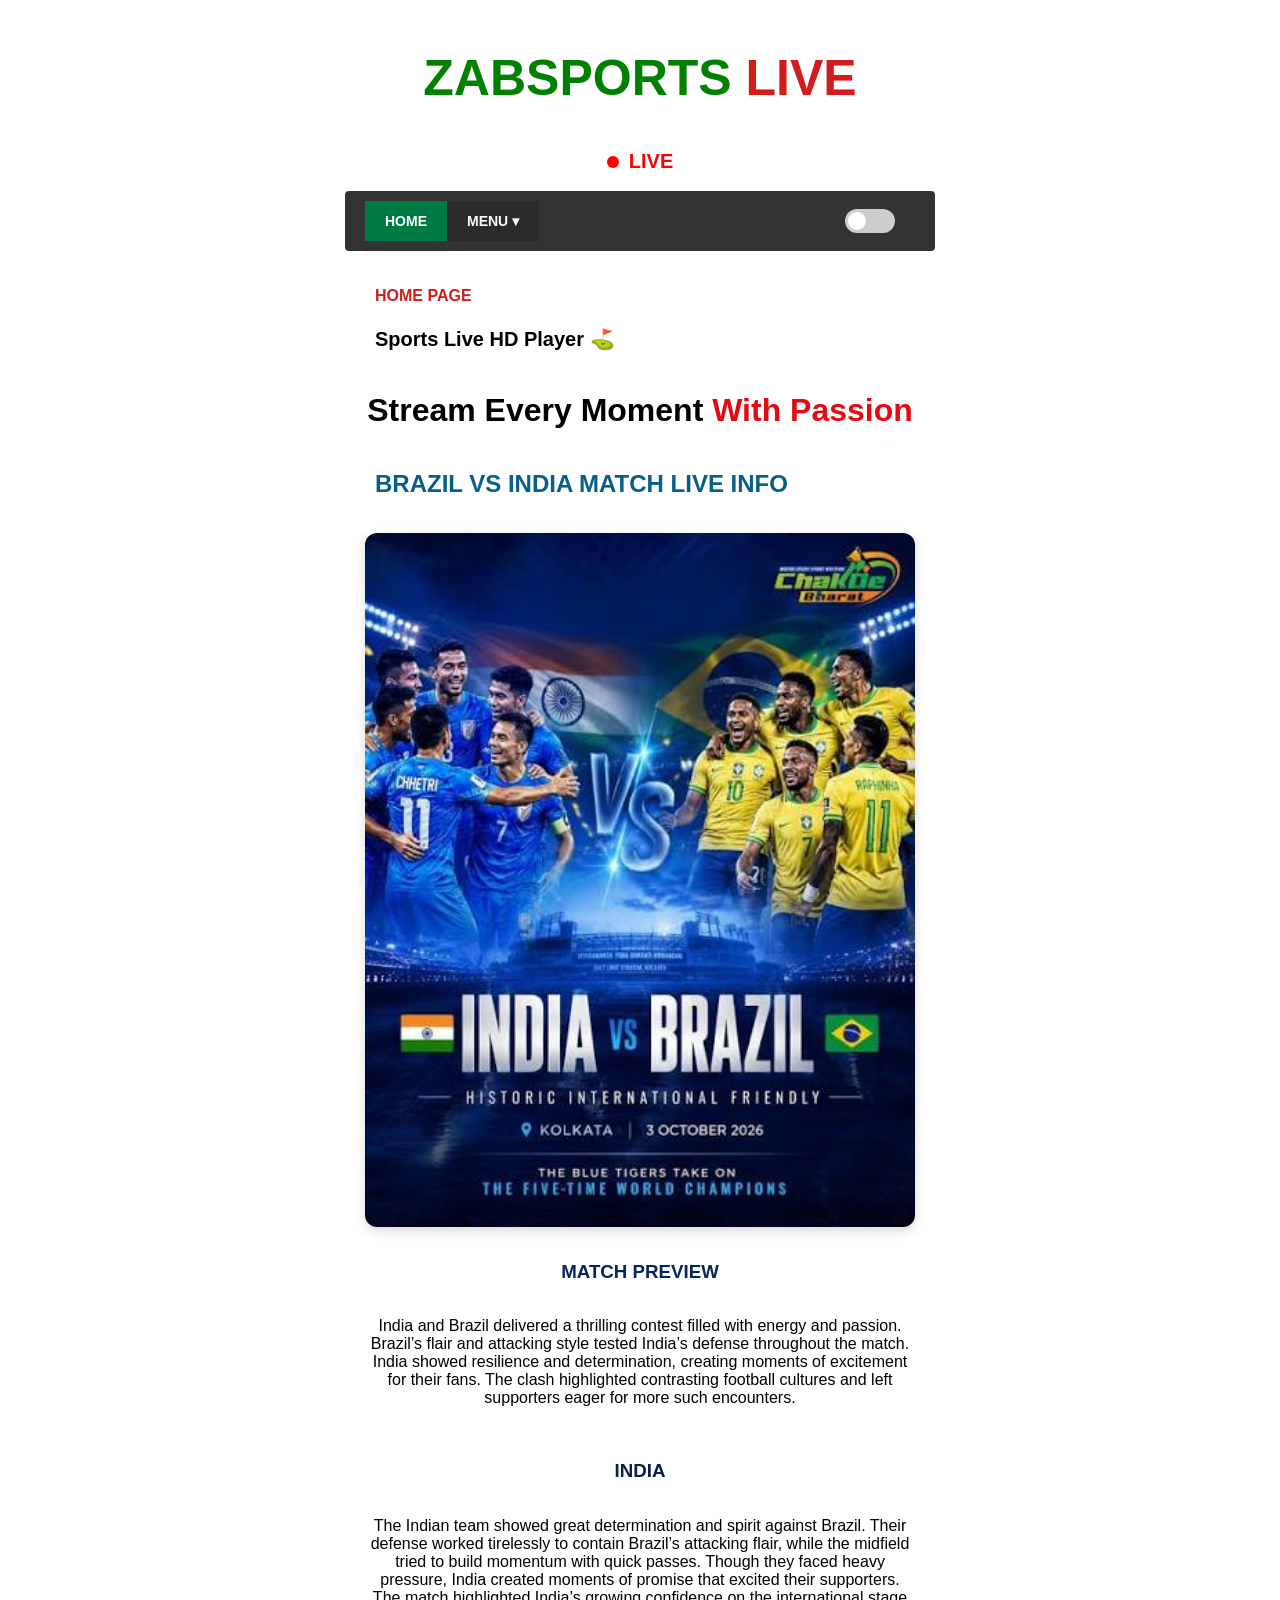
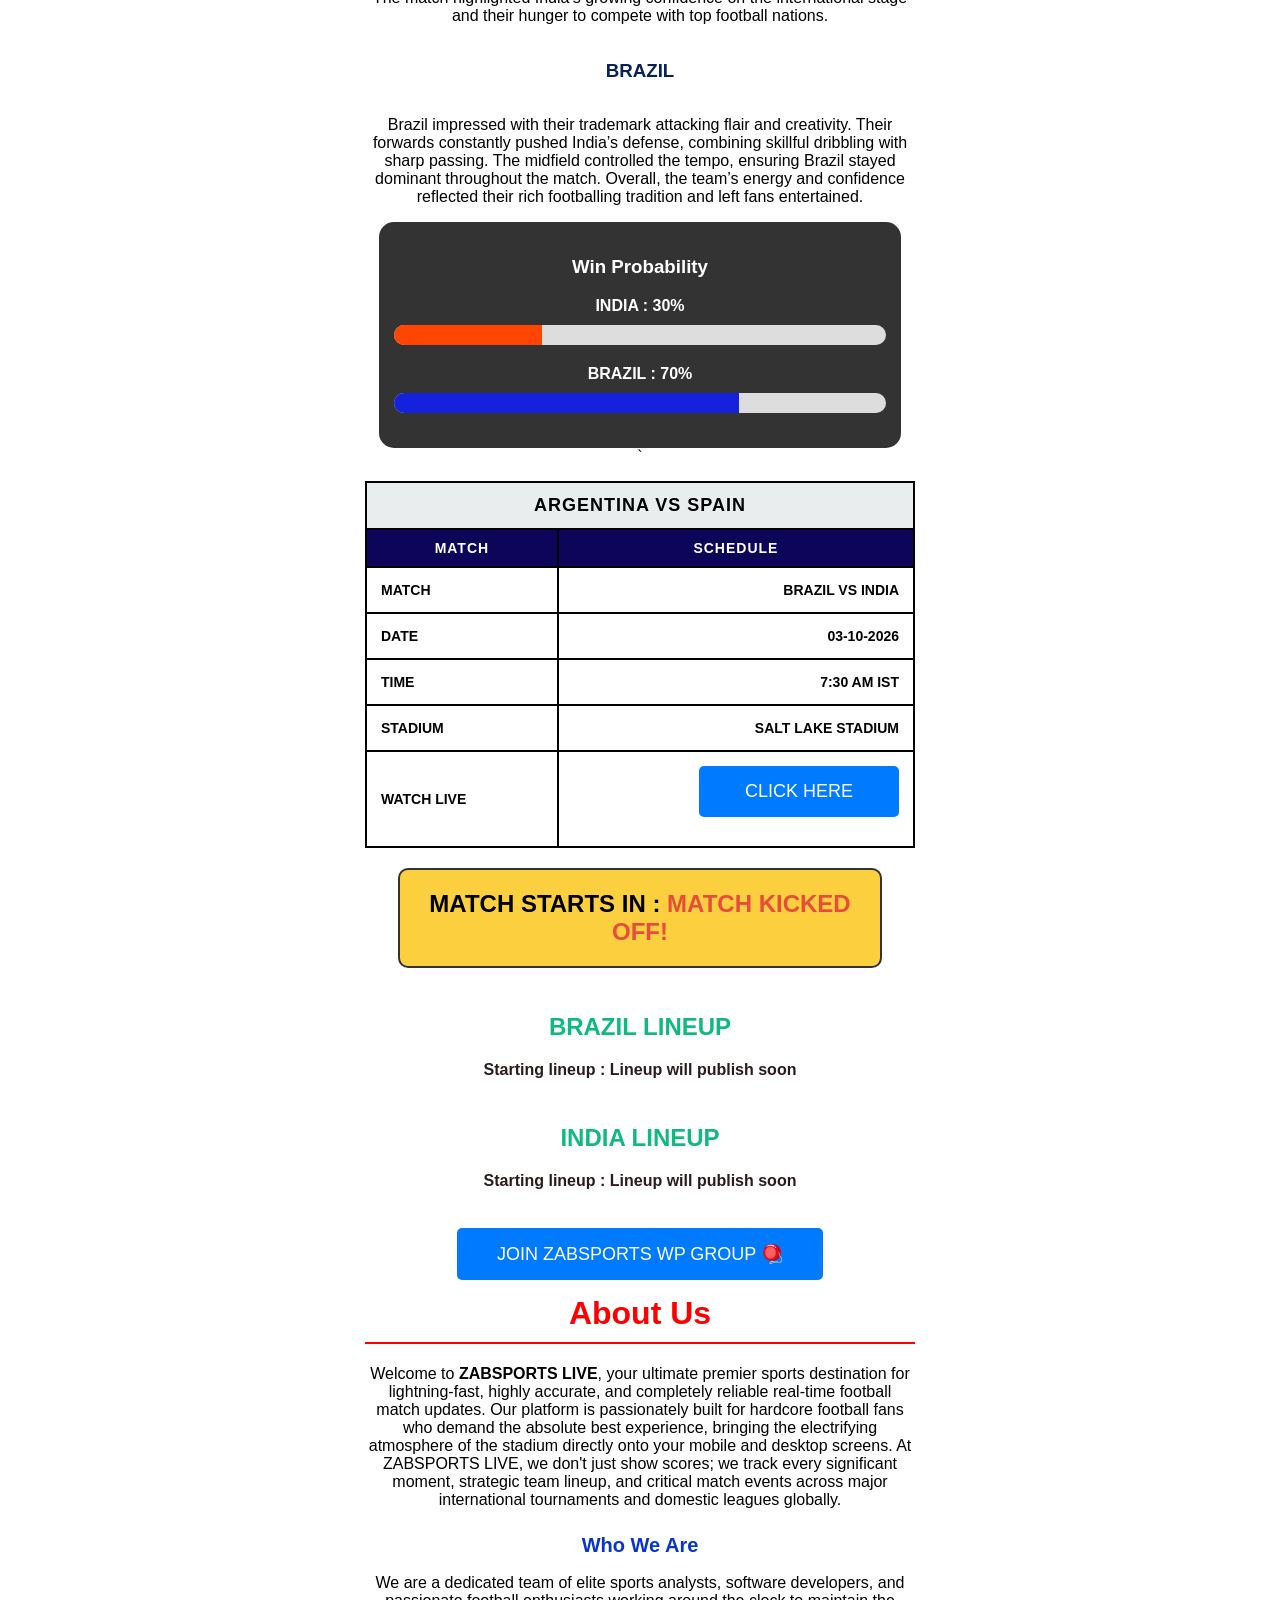
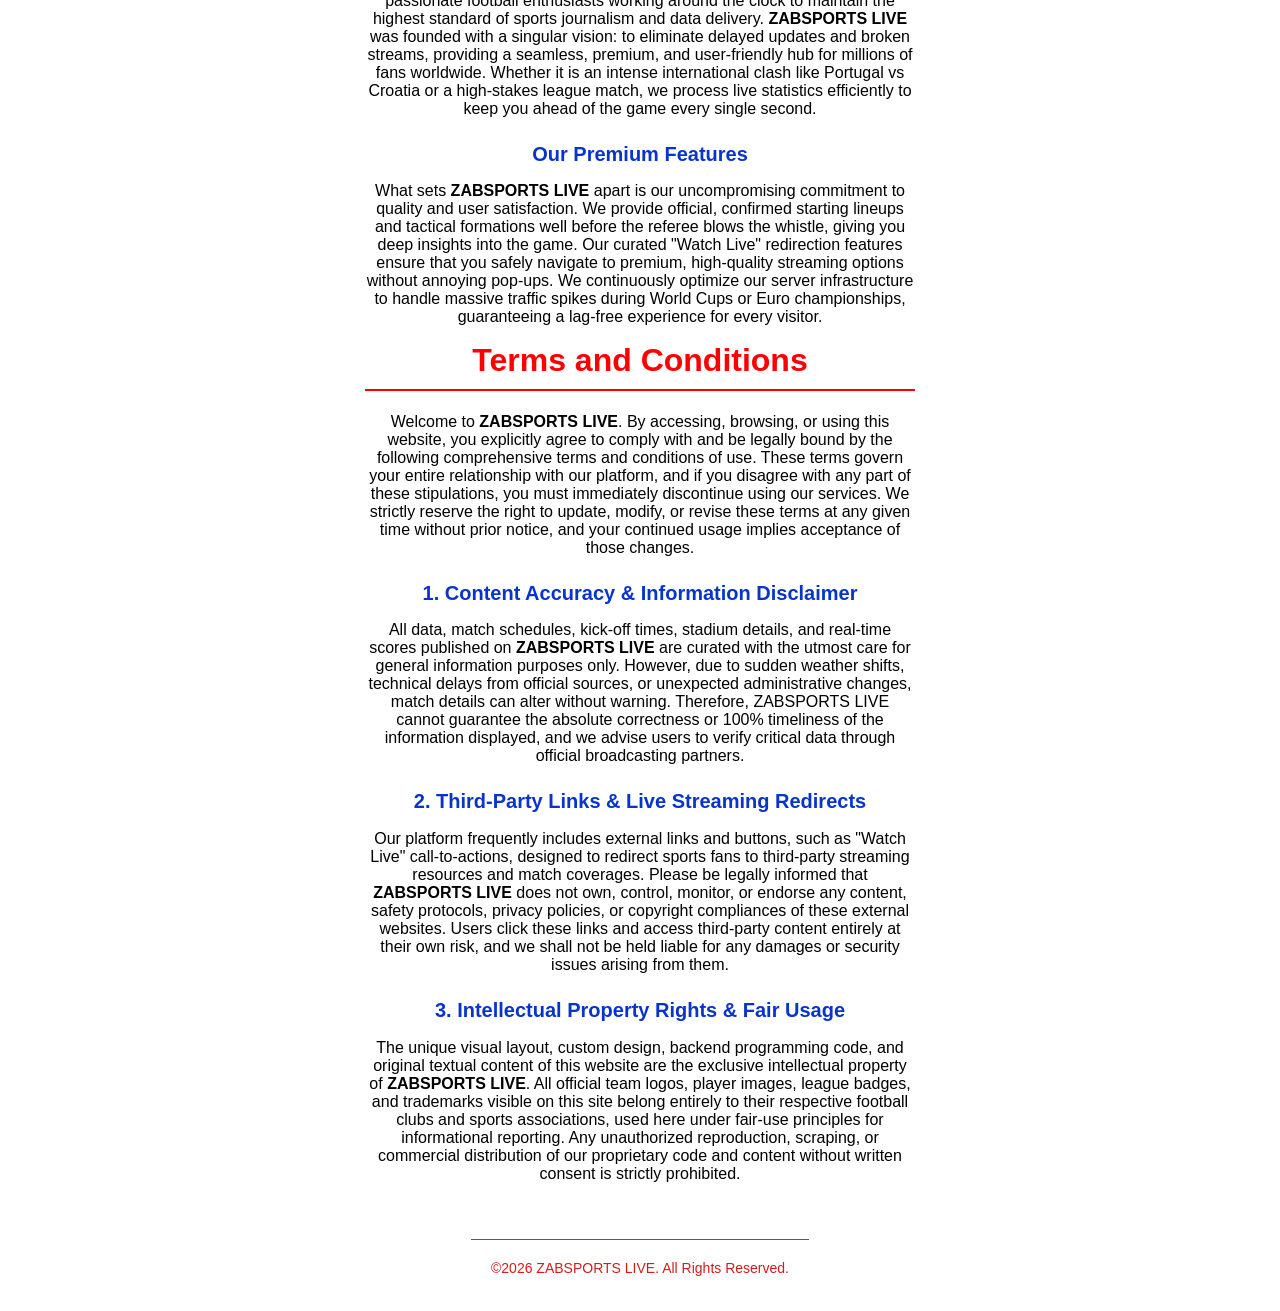
<file: index.html>
<!DOCTYPE HTML>
    <html lang="en">
    <head>
        <!-- Google tag (gtag.js) -->
<script async src="https://www.googletagmanager.com/gtag/js?id=G-4BT2W1N46F"></script>
<script>
  window.dataLayer = window.dataLayer || [];
  function gtag(){dataLayer.push(arguments);}
  gtag('js', new Date());

  gtag('config', 'G-4BT2W1N46F');
</script>
        <meta charset="UTF-8">
        <meta name="viewport" content="width=device=width,initial-scale=1.0">
        <meta name="author" content=" SABEEL ">
        <meta name="description" content="for watching live football matches with hd quality with all commentary using android/ios/pc">
        <title> ZABSPORTS LIVE</title>
        <link rel="stylesheet" href="style.css">

        <link rel="preconnect" href="https://fonts.googleapis.com">
<link rel="preconnect" href="https://fonts.gstatic.com" crossorigin>
<link href="https://fonts.googleapis.com/css2?family=Sora:wght@400;600;700;800&display=swap" rel="stylesheet">

    </head>
    <body>

         <div class="center-section">

            <h1 class="main-title">
                <span style="color: green;"> ZABSPORTS </span>
                <span style="color: #d31d1d;"> LIVE</span> 
            </h1>
        
            </div>
            <div class="live-status" style="text-align: center;margin-top: 10px;">
                <span class="live-indicator"></span> LIVE
            </div>
            <BR>

    <nav class="navbar">
        <a href="#" class="nav-home">HOME</a>
        <div class="dropdown">
            <button class="dropbtn">MENU ▾</button>
            <div class="dropdown-content">
                <a href="#about-section">ABOUT US</a>
                <a href="#terms-section">PRIVACY & TERMS</a>
            </div>
        </div>
       <label class="switch">
  <input type="checkbox" onclick="toggleTheme()">
  <span class="slider"></span>
</label>
    </nav>

        <div class="main-container">
           
            <div class="left-section">
            <h4 style="color: #d31d1d;" >HOME PAGE</h4>
            <h3 style="color: rgb(0, 0, 0); font-size: 20px;"><b>Sports Live HD Player ⛳</h3></b>
            </div>
            <div class="center-section">
            <h1 class="sub-title">
                <span style="color: #11111;" >Stream Every Moment </span>
              <span style="color: #e50914;"> With Passion</span>
            </h1>
            </div>
            <div class="left-section">
            <h2 class="team-match" > BRAZIL VS INDIA  MATCH LIVE INFO </h2>
            </div>
            <img src="matchday-1.jpeg" alt="Match Banner" style="width: 600px; height: 250px; object-fit: cover;">
<h3 style="color: rgb(7, 36, 91);"> MATCH PREVIEW</h3>
            <p>India and Brazil delivered a thrilling contest filled with energy and passion. Brazil’s flair and attacking style tested India’s defense throughout the match. India showed resilience and determination, creating moments of excitement for their fans. The clash highlighted contrasting football cultures and left supporters eager for more such encounters.</p>
<BR>
    <H3 style="color: rgb(7, 32, 80);">INDIA</H3>
    <P>The Indian team showed great determination and spirit against Brazil. Their defense worked tirelessly to contain Brazil’s attacking flair, while the midfield tried to build momentum with quick passes. Though they faced heavy pressure, India created moments of promise that excited their supporters. The match highlighted India’s growing confidence on the international stage and their hunger to compete with top football nations.</P>
    <H3 style="color: rgb(7, 34, 86);">BRAZIL</H3>
    <P> Brazil impressed with their trademark attacking flair and creativity. Their forwards constantly pushed India’s defense, combining skillful dribbling with sharp passing. The midfield controlled the tempo, ensuring Brazil stayed dominant throughout the match. Overall, the team’s energy and confidence reflected their rich footballing tradition and left fans entertained.</P>
        <div class="prediction-container">
    <h3>Win Probability</h3>
    
    <div class="team-label">INDIA : 30%</div>
    <div class="progress-bar-bg">
        <div class="progress-bar-fill" style="width: 30%; background-color: #ff4500;"></div>
    </div>
    
    <div class="team-label">BRAZIL : 70%</div>
    <div class="progress-bar-bg">
        <div class="progress-bar-fill" style="width: 70%; background-color: #1422dd;"></div>
    </div>
</div>
          <div class="teamname-box">
            </div>
            <table class="info-table">
            <thead>
        <tr>
        <th colspan="2" class="table-match-title">ARGENTINA VS SPAIN </th>
        </tr>
                <tr>
                <th>MATCH</th>
                <th>SCHEDULE</th> 
                </tr>
                </thead>`
                <tbody>
                <tr>
                    <td> MATCH</td>
                    <td>BRAZIL VS INDIA </td>
                </tr>
                <tr>
                    <td>DATE</td>
                    <td>03-10-2026</td>
                </tr>
                <tr>
                    <td>TIME</td>
                    <td>7:30 AM IST</td>
                </tr>
                <tr>
                    <td>STADIUM</td>
                    <td>SALT LAKE STADIUM</td>
                </tr>
                <tr>
                    <td>WATCH LIVE</td>
                    <td>
                        <a href="commentary.html">
                            <button class="live-button">CLICK HERE</button>
                        </a>
                    </td>
                </tr>
                </tbody>
            </table>
            <div id="countdown">MATCH STARTS IN : <span id="timer"> loading</span></div>
            <div class="lineup"><h1>BRAZIL LINEUP</h1>
            </div>
            <h2 class="lineup-sub"> Starting lineup : Lineup will publish soon</h2>

            <div class="lineup"><h1>INDIA LINEUP</h1>
            </div>
            <h2 class="lineup-sub">Starting lineup : Lineup will publish soon</h2>
            <br>
        <a href="https://chat.whatsapp.com/L8hrqlyLkOZ41rkpjxUOut" target="_blank">
        <button class="live-button">JOIN ZABSPORTS WP GROUP 🪀</button></a> 
  <div id="about-section" class="footer-info-box">
    <h1>About Us</h1>
    <p>Welcome to <strong>ZABSPORTS LIVE</strong>, your ultimate premier sports destination for lightning-fast, highly accurate, and completely reliable real-time football match updates. Our platform is passionately built for hardcore football fans who demand the absolute best experience, bringing the electrifying atmosphere of the stadium directly onto your mobile and desktop screens. At ZABSPORTS LIVE, we don't just show scores; we track every significant moment, strategic team lineup, and critical match events across major international tournaments and domestic leagues globally.</p>
    
    <h2>Who We Are</h2>
    <p>We are a dedicated team of elite sports analysts, software developers, and passionate football enthusiasts working around the clock to maintain the highest standard of sports journalism and data delivery. <strong>ZABSPORTS LIVE</strong> was founded with a singular vision: to eliminate delayed updates and broken streams, providing a seamless, premium, and user-friendly hub for millions of fans worldwide. Whether it is an intense international clash like Portugal vs Croatia or a high-stakes league match, we process live statistics efficiently to keep you ahead of the game every single second.</p>

    <h2>Our Premium Features</h2>
    <p>What sets <strong>ZABSPORTS LIVE</strong> apart is our uncompromising commitment to quality and user satisfaction. We provide official, confirmed starting lineups and tactical formations well before the referee blows the whistle, giving you deep insights into the game. Our curated "Watch Live" redirection features ensure that you safely navigate to premium, high-quality streaming options without annoying pop-ups. We continuously optimize our server infrastructure to handle massive traffic spikes during World Cups or Euro championships, guaranteeing a lag-free experience for every visitor.</p>
</div>

<div id="terms-section" class="footer-info-box terms-box">
    <h1>Terms and Conditions</h1>
    <p>Welcome to <strong>ZABSPORTS LIVE</strong>. By accessing, browsing, or using this website, you explicitly agree to comply with and be legally bound by the following comprehensive terms and conditions of use. These terms govern your entire relationship with our platform, and if you disagree with any part of these stipulations, you must immediately discontinue using our services. We strictly reserve the right to update, modify, or revise these terms at any given time without prior notice, and your continued usage implies acceptance of those changes.</p>

    <h2>1. Content Accuracy & Information Disclaimer</h2>
    <p>All data, match schedules, kick-off times, stadium details, and real-time scores published on <strong>ZABSPORTS LIVE</strong> are curated with the utmost care for general information purposes only. However, due to sudden weather shifts, technical delays from official sources, or unexpected administrative changes, match details can alter without warning. Therefore, ZABSPORTS LIVE cannot guarantee the absolute correctness or 100% timeliness of the information displayed, and we advise users to verify critical data through official broadcasting partners.</p>

    <h2>2. Third-Party Links & Live Streaming Redirects</h2>
    <p>Our platform frequently includes external links and buttons, such as "Watch Live" call-to-actions, designed to redirect sports fans to third-party streaming resources and match coverages. Please be legally informed that <strong>ZABSPORTS LIVE</strong> does not own, control, monitor, or endorse any content, safety protocols, privacy policies, or copyright compliances of these external websites. Users click these links and access third-party content entirely at their own risk, and we shall not be held liable for any damages or security issues arising from them.</p>

    <h2>3. Intellectual Property Rights & Fair Usage</h2>
    <p>The unique visual layout, custom design, backend programming code, and original textual content of this website are the exclusive intellectual property of <strong>ZABSPORTS LIVE</strong>. All official team logos, player images, league badges, and trademarks visible on this site belong entirely to their respective football clubs and sports associations, used here under fair-use principles for informational reporting. Any unauthorized reproduction, scraping, or commercial distribution of our proprietary code and content without written consent is strictly prohibited.</p>
</div>       
</div>

<footer style="text-align: center;padding: 20px; font-family: Arial, Helvetica, sans-serif;font-size: 14px;color: #d31d1d;margin-top: 40px; border-top: 1px solid#655656;">
    &copy;2026 ZABSPORTS LIVE. All Rights Reserved.
</footer>
<script src="script.js"></script>       

<script src="https://pl30435044.effectivecpmnetwork.com/7b/04/98/7b0498abba1cc29bacfe70d563ddbc82.js"></script>


</body>
       
        </html>
</file>
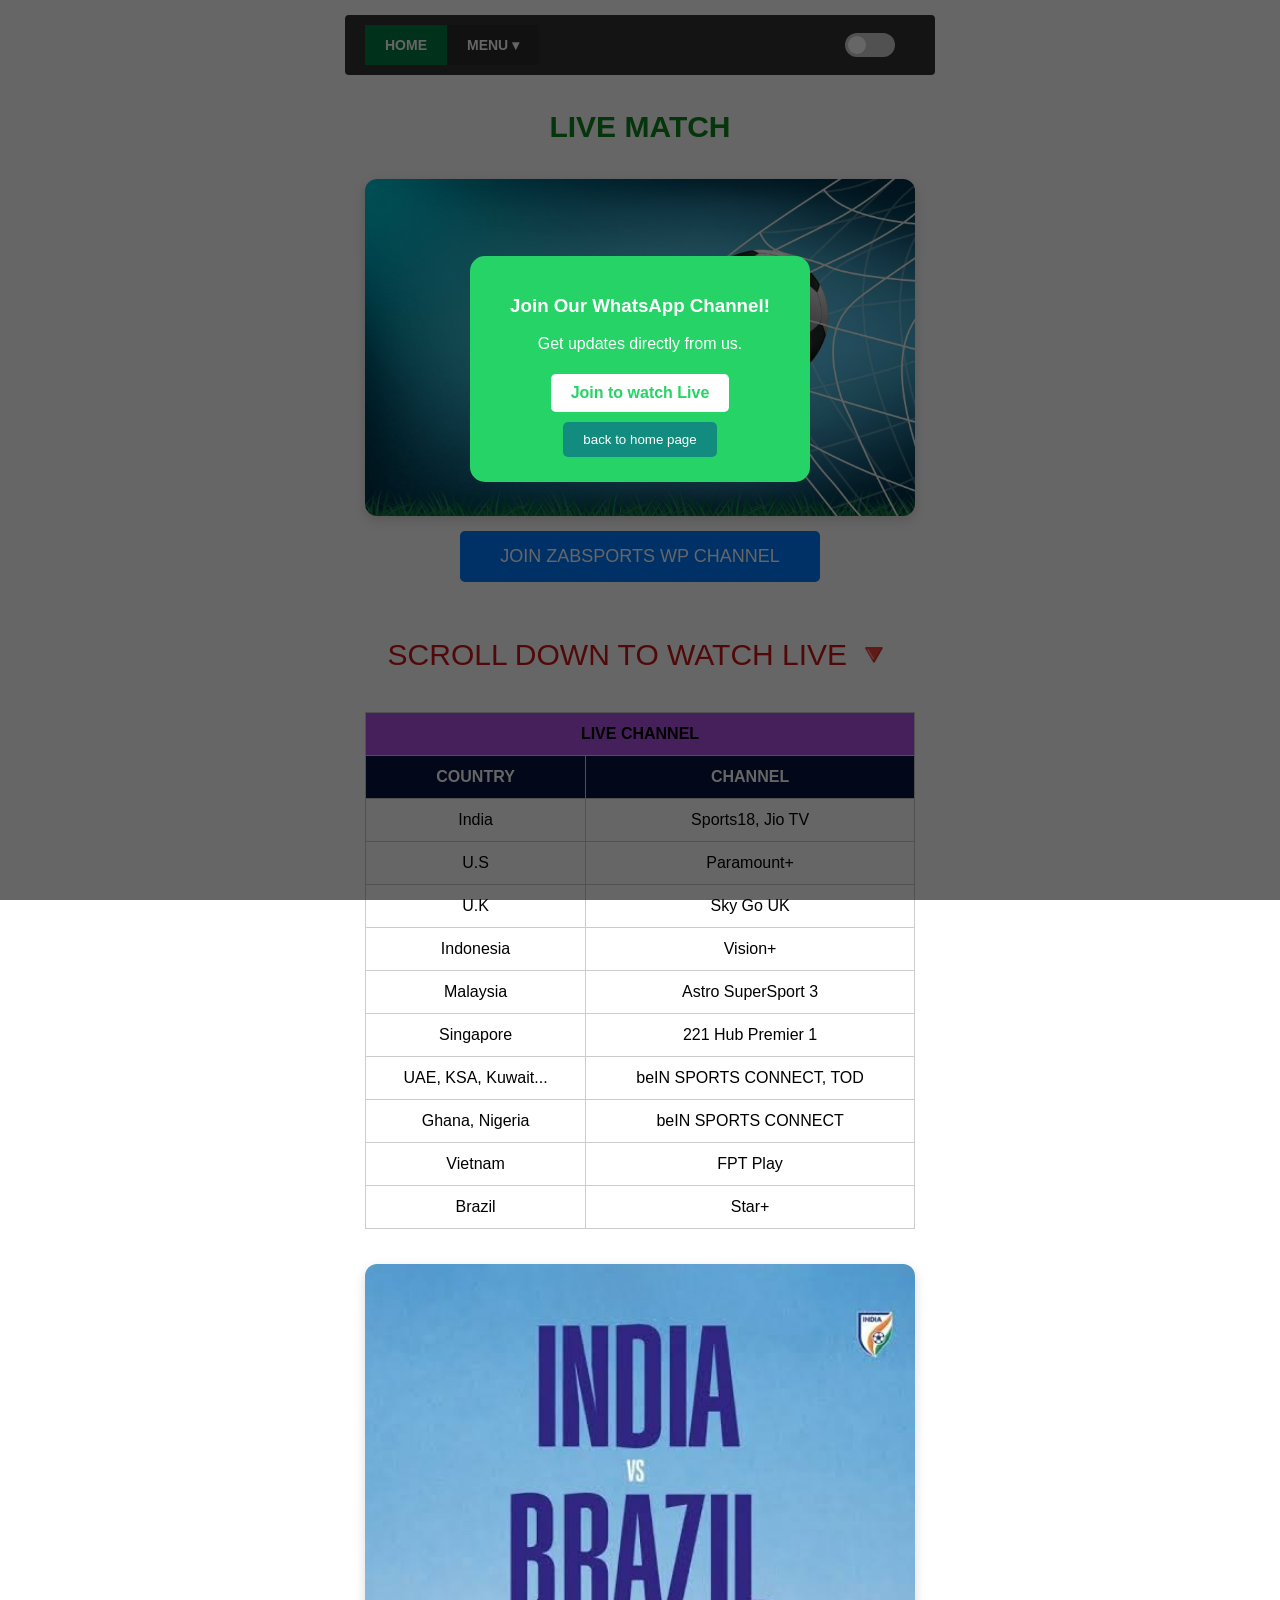
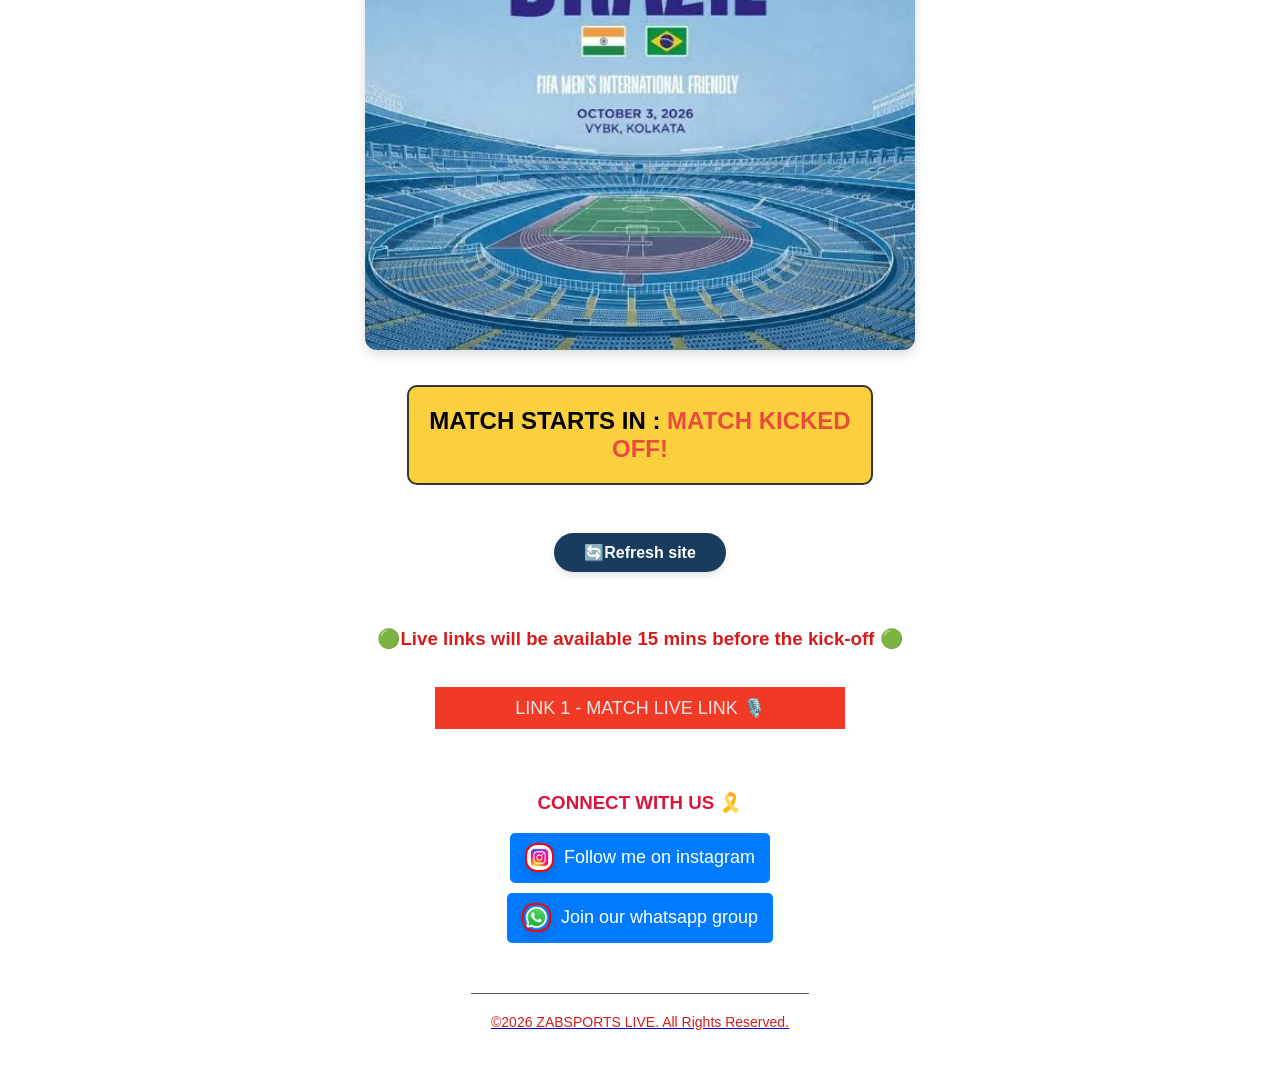
<file: commentary.html>
<!DOCTYPE html>
<html lang="en">
    <head>
        <!-- Google tag (gtag.js) -->
<script async src="https://www.googletagmanager.com/gtag/js?id=G-4BT2W1N46F"></script>
<script>
  window.dataLayer = window.dataLayer || [];
  function gtag(){dataLayer.push(arguments);}
  gtag('js', new Date());

  gtag('config', 'G-4BT2W1N46F');
</script>
        <meta charset="UTF-8">
        <meta name="viewport" content="width=device-width,initial-scale=1.0">
        <title> ZABSPORTS LIVE</title>
        <link rel="stylesheet" href="style.css">    
    </head>
    <body>
        <nav class="navbar">
        <a href="index.html" class="nav-home">HOME</a>
        <div class="dropdown">
            <button class="dropbtn">MENU ▾</button>
            <div class="dropdown-content">
                <a href="index.html#about-section">ABOUT US</a>
                <a href="index.html#terms-section">PRIVACY & TERMS</a>
            </div>
        </div>
         <label class="switch">
  <input type="checkbox" onclick="toggleTheme()">
  <span class="slider"></span>
</label>
    </nav>
   
        <div class="main-container">
        <header>
            <h1 class="second-title">LIVE MATCH </h1>
        </header>
         <img src="fifa-poster.jpeg"alt="fifa-poster" style="width: 600px; height: 250px; object-fit: cover;">
        
      <a href="https://chat.whatsapp.com/L8hrqlyLkOZ41rkpjxUOut" target="_blank">
        <button class="live-button">JOIN ZABSPORTS WP CHANNEL</button></a> 
    
         <div class="scroll-arrow"> SCROLL DOWN TO WATCH LIVE 🔻 
         </div>
<table class="live-table">
    <thead>
        <tr class="header-row">
            <th colspan="2">LIVE CHANNEL</th>
        </tr>
        <tr class="header-row-title">
      <th> COUNTRY</th>
       <TH> CHANNEL</TH>
        </tr>
        
    </thead>
    <tbody>
        <tr>
            <td>India</td>
            <td>Sports18, Jio TV</td>
        </tr>
        <tr>
            <td>U.S</td>
            <td>Paramount+</td>
        </tr>
        <tr>
            <td>U.K</td>
            <td>Sky Go UK</td>
        </tr>
        <tr>
            <td>Indonesia</td>
            <td>Vision+</td>
        </tr>
        <tr>
            <td>Malaysia</td>
            <td>Astro SuperSport 3</td>
        </tr>
        <tr>
            <td>Singapore</td>
            <td>221 Hub Premier 1</td>
        </tr>
        <tr>
            <td>UAE, KSA, Kuwait...</td>
            <td>beIN SPORTS CONNECT, TOD</td>
        </tr>
        <tr>
            <td>Ghana, Nigeria</td>
            <td>beIN SPORTS CONNECT</td>
        </tr>
        <tr>
            <td>Vietnam</td>
            <td>FPT Play</td>
        </tr>
        <tr>
            <td>Brazil</td>
            <td>Star+</td>
        </tr>
    </tbody>
</table>
   <img src="players-poster.jpeg" alt="match-banner" style="width: 600px;height: 250px; object-fit: cover;">
   <script async="async" data-cfasync="false" src="https://pl30435045.effectivecpmnetwork.com/eb35779ac45dafe774f4c9a1c10e149e/invoke.js"></script>
<div id="container-eb35779ac45dafe774f4c9a1c10e149e"></div>


    <div class="commentary-box">
         <div id="countdown">MATCH STARTS IN : <span id="timer"> loading</span></div>
         <br>
         <button class="refresh-button" onclick="location.reload();">
     🔄Refresh site
</button><br>
<h3 style="color: #d31d1d;"> 🟢Live links will be available 15 mins before the kick-off 🟢</h3><BR>

        <a href= "https://footem.jkssbcares.in/p/s-p2_0535007856.html" class="lang-btn">
        <button class="commentary-button"> LINK 1 - MATCH LIVE LINK 🎙️</button></a><br>
 
    

 <div id="whatsappModal" class="modal">
  <div class="modal-content">
    <h3>Join Our WhatsApp Channel!</h3>
    <p>Get updates directly from us.</p>
    <div class="modal-buttons">
      <a href="https://chat.whatsapp.com/L8hrqlyLkOZ41rkpjxUOut" class="join-btn" target="_blank">Join to watch Live</a>
      <button class="close-btn" onclick="closeModal()">back to home page</button>
    </div>
  </div>
</div>
      <br>
      <h3 style="text-align: center;margin-top: 20px;font-family:'Lucida Sans', 'Lucida Sans Regular', 'Lucida Grande', 'Lucida Sans Unicode', Geneva, Verdana, sans-serif;color: crimson;">CONNECT WITH US 🎗️</h3>
      <a href="https://www.instagram.com/sabeee.lll?igsh=MTAxbWxyNTgzNGs1Mg==" target="_blank">
        <button class="instagram-button">
            <img src="instagram.avif" alt="instagram logo" class="instagram-logo">
            Follow me on instagram</button>
      </a>
      <br>
      <a href="https://chat.whatsapp.com/L8hrqlyLkOZ41rkpjxUOut" target="_blank">
        <button class="instagram-button">
            <img src="whatsapp.webp" alt="whatsapp logo" class="instagram-logo">
            Join our whatsapp group</button>
    </div>
</div>


<footer style="text-align: center;padding: 20px; font-family: Arial, Helvetica, sans-serif;font-size: 14px;color: #d31d1d;margin-top: 40px; border-top: 1px solid#655656;">
    &copy;2026 ZABSPORTS LIVE. All Rights Reserved.
</footer>
        
<script src="script.js"></script>


</body>
</html>
</file>
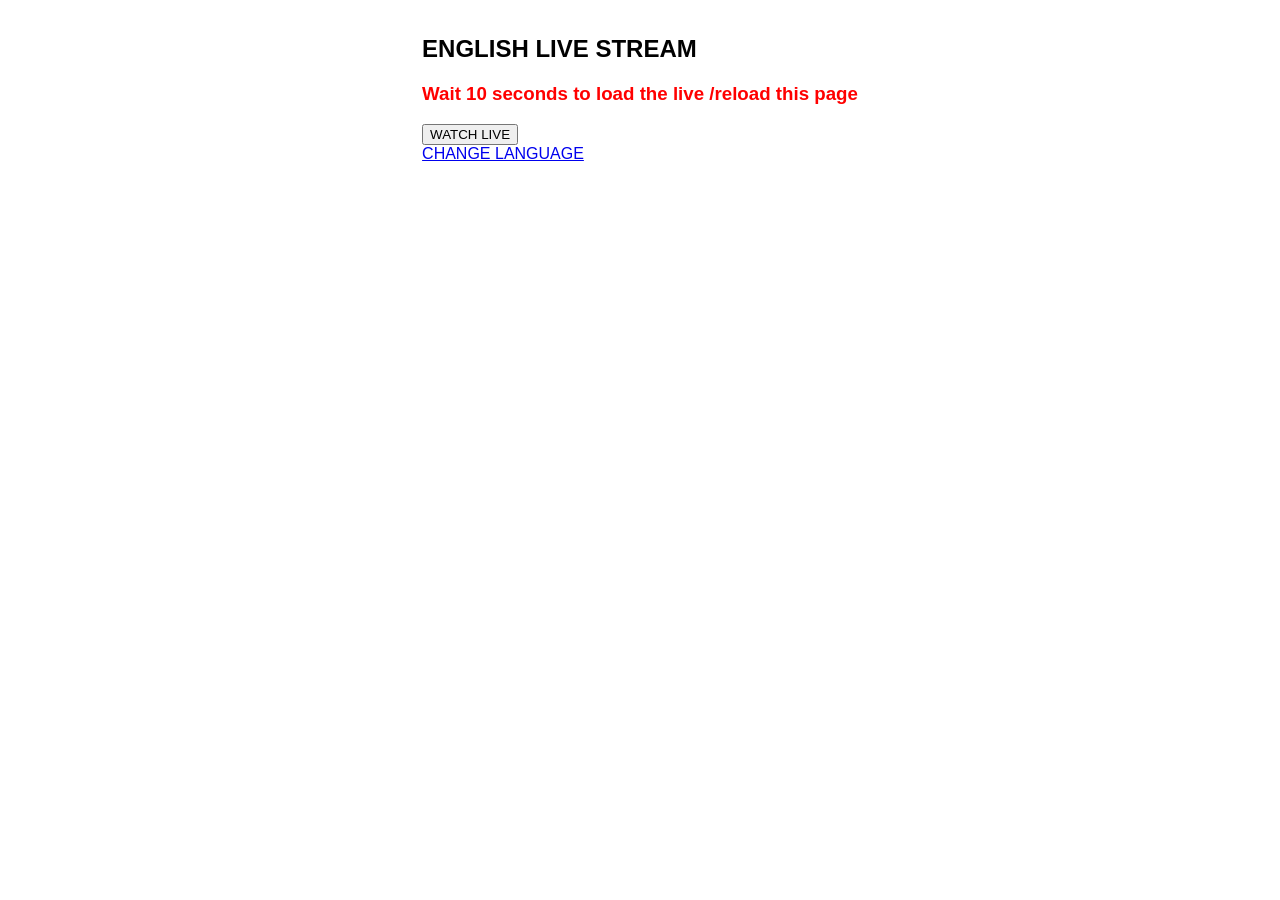
<file: english.html>
<!DOCTYPE html>
<html lang="en">
<head>
    <meta charset="UTF-8">
    <meta name="viewport" content="width=device-width,initial-scale=1.0">
    <title>ZABSPORTS LIVE</title>
    <link rel="stylesheet" href="style.css">
</head>
<body>
    <div class="'player-page">
        <h2>ENGLISH LIVE STREAM</h2>
        <div class="video-container">
            <h3 style="text-align: center;color: red;"> Wait 10 seconds to load the live /reload this page</h3>
<a href="https://ftmesc.blogspot.com/p/5.html?m=1">
    <button>WATCH LIVE</button></a>
        </DIV>
    <a href="commentary.html" class="back-link">CHANGE LANGUAGE</a>
</div>
</body>
</html>
</file>
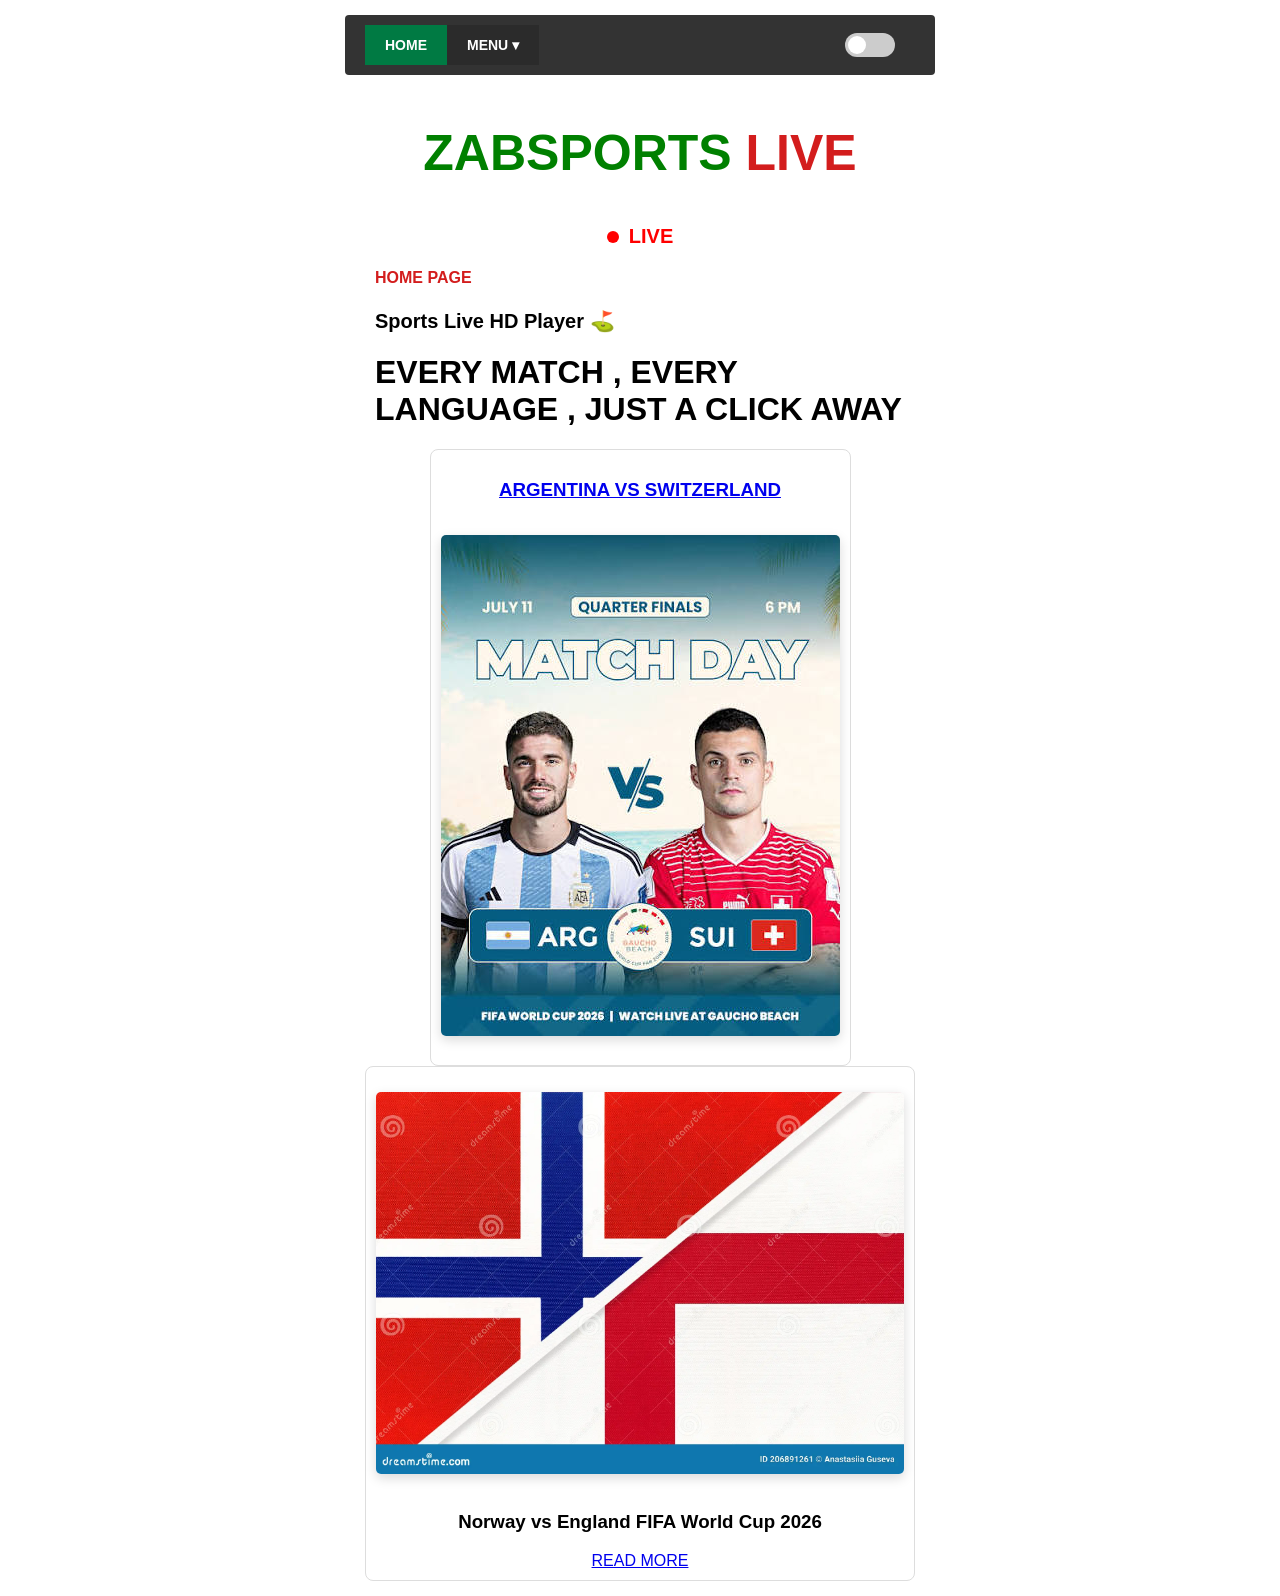
<file: jhgh.html>
<!DOCTYPE HTML>
    <html lang="en">
    <head>
        <!-- Google tag (gtag.js) -->
<script async src="https://www.googletagmanager.com/gtag/js?id=G-4BT2W1N46F"></script>
<script>
  window.dataLayer = window.dataLayer || [];
  function gtag(){dataLayer.push(arguments);}
  gtag('js', new Date());

  gtag('config', 'G-4BT2W1N46F');
</script>
        <meta charset="UTF-8">
        <meta name="viewport" content="width=device=width,initial-scale=1.0">
        <meta name="author" content=" SABEEL ">
        <meta name="description" content="for watching live football matches with hd quality with all commentary using android/ios/pc">
        <title> ZABSPORTS LIVE</title>
        <link rel="stylesheet" href="style.css">
    </head>
    <body>

    <nav class="navbar">
        <a href="#" class="nav-home">HOME</a>
        <div class="dropdown">
            <button class="dropbtn">MENU ▾</button>
            <div class="dropdown-content">
                <a href="#about-section">ABOUT US</a>
                <a href="#terms-section">PRIVACY & TERMS</a>
            </div>
        </div>
       <label class="switch">
  <input type="checkbox" onclick="toggleTheme()">
  <span class="slider"></span>
</label>
    </nav>

        <div class="main-container">
            <div class="center-section">

            <h1 class="main-title">
                <span style="color: green;"> ZABSPORTS </span>
                <span style="color: #d31d1d;"> LIVE</span> 
            </h1>
        
            </div>
            <div class="live-status" style="text-align: center;margin-top: 10px;">
                <span class="live-indicator"></span> LIVE
            </div>
            <div class="left-section">
            <h4 style="color: #d31d1d;" >HOME PAGE</h4>
            <h3 style="color: rgb(0, 0, 0); font-size: 20px;"><b>Sports Live HD Player ⛳</h3></b>
            <h1 class="sub-title" style="font-family: 'Trebuchet MS', 'Lucida Sans Unicode', 'Lucida Grande', 'Lucida Sans', Arial, sans-serif;"> EVERY MATCH , EVERY LANGUAGE , JUST A CLICK AWAY </h1>
            </div>
         
    <a href="match.html?match=argentina-switzerland" class="match-link">
             <div class="match-card">
                <h3>ARGENTINA VS SWITZERLAND</h3>
    <img src="argentina.jpeg" alt="Argentina vs Switzerland">
</div>
</a>

<div class="match-card">
    <img src="NORWAY.html" alt="Norway vs England">
    <h3>Norway vs England FIFA World Cup 2026</h3>
    <a href="match.html?match=norway-england" class="btn">READ MORE</a>
</div>
</file>
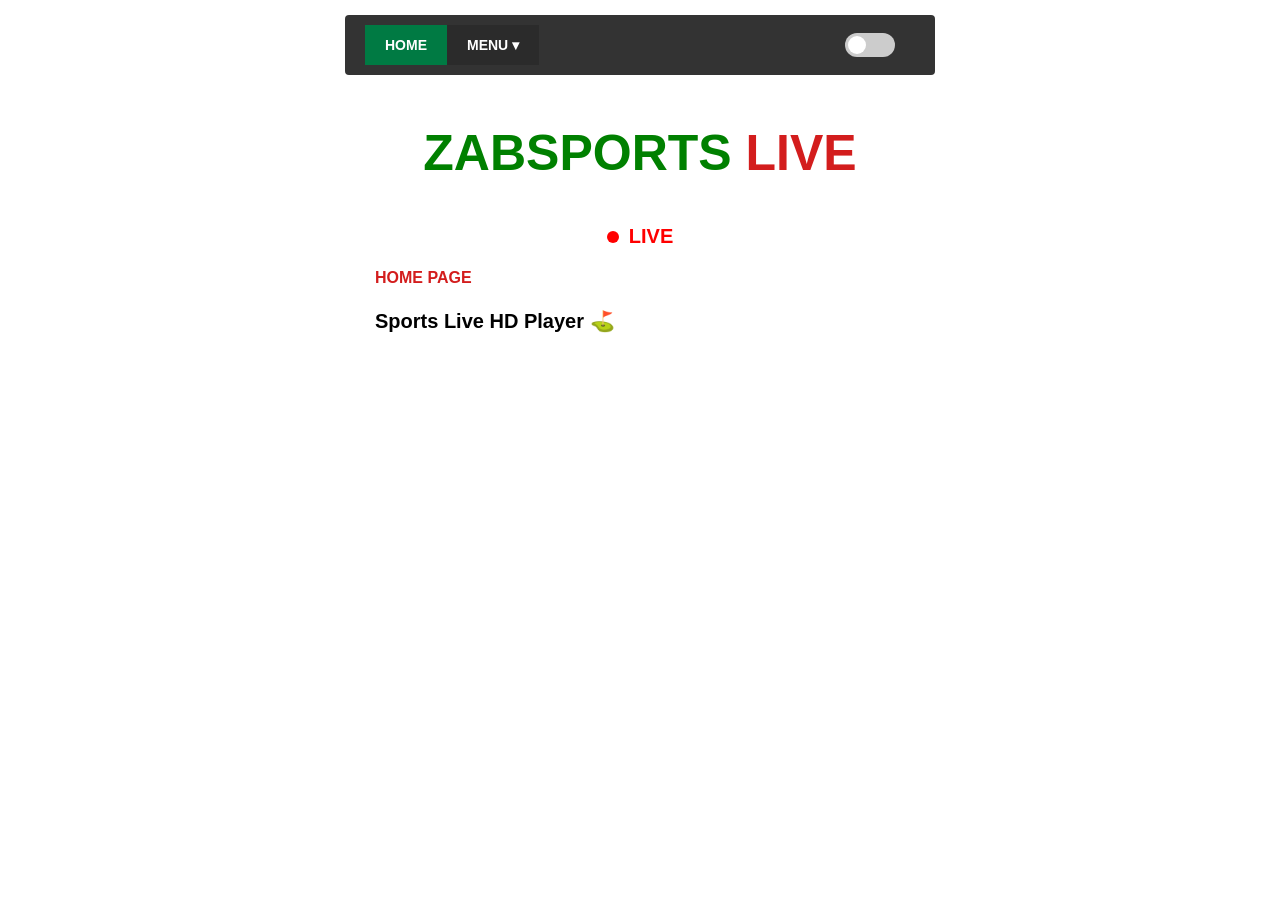
<file: match-2.html>
<!DOCTYPE HTML>
    <html lang="en">
    <head>
        <!-- Google tag (gtag.js) -->
<script async src="https://www.googletagmanager.com/gtag/js?id=G-4BT2W1N46F"></script>
<script>
  window.dataLayer = window.dataLayer || [];
  function gtag(){dataLayer.push(arguments);}
  gtag('js', new Date());

  gtag('config', 'G-4BT2W1N46F');
</script>
        <meta charset="UTF-8">
        <meta name="viewport" content="width=device=width,initial-scale=1.0">
        <meta name="author" content=" SABEEL ">
        <meta name="description" content="for watching live football matches with hd quality with all commentary using android/ios/pc">
        <title> ZABSPORTS LIVE</title>
        <link rel="stylesheet" href="style.css">
    </head>
    <body>

    <nav class="navbar">
        <a href="#" class="nav-home">HOME</a>
        <div class="dropdown">
            <button class="dropbtn">MENU ▾</button>
            <div class="dropdown-content">
                <a href="#about-section">ABOUT US</a>
                <a href="#terms-section">PRIVACY & TERMS</a>
            </div>
        </div>
       <label class="switch">
  <input type="checkbox" onclick="toggleTheme()">
  <span class="slider"></span>
</label>
    </nav>

        <div class="main-container">
            <div class="center-section">

            <h1 class="main-title">
                <span style="color: green;"> ZABSPORTS </span>
                <span style="color: #d31d1d;"> LIVE</span> 
            </h1>
        
            </div>
            <div class="live-status" style="text-align: center;margin-top: 10px;">
                <span class="live-indicator"></span> LIVE
            </div>
            <div class="left-section">
            <h4 style="color: #d31d1d;" >HOME PAGE</h4>
            <h3 style="color: rgb(0, 0, 0); font-size: 20px;"><b>Sports Live HD Player ⛳</h3></b>

</div>


            </body>
            </html>
</file>
<file: style.css>
html {
    scroll-behavior: smooth;
}

body{
    font-family: 'Trebuchet MS', 'Lucida Sans Unicode', 'Lucida Grande', 'Lucida Sans', Arial, sans-serif;
    margin: 0;
    padding: 15px;
    display: flex;
    flex-direction: column;
    align-items: center;
}
.navbar {
    display: flex;
    background-color: #1a1a1a;
    width: 100%;
    max-width: 550px;
    margin: 0 auto 15px auto;
    align-items: center;
    border-radius: 4px;
}

.nav-home {
    background-color: #007a43;
    color: white !important;
    padding: 12px 20px;
    text-decoration: none;
    font-weight: bold;
    font-size: 14px;
}

.dropdown {
    position: relative;
    display: inline-block;
}

.dropbtn {
    background-color: #2b2b2b;
    color: white;
    padding: 12px 20px;
    font-size: 14px;
    border: none;
    cursor: pointer;
    font-weight: bold;
}

.dropdown-content {
    display: none;
    position: absolute;
    background-color: #2b2b2b;
    min-width: 160px;
    box-shadow: 0px 8px 16px rgba(0,0,0,0.2);
    z-index: 99;
}

.dropdown-content a {
    color: white !important;
    padding: 12px 16px;
    text-decoration: none;
    display: block;
    font-size: 13px;
    border-bottom: 1px solid #3a3a3a;
    text-align: left;
}

.dropdown-content a:hover {
    background-color: #007a43;
}

.dropdown:hover .dropdown-content {
    display: block;
}

/* NEW TABLE DESIGN WITH GREEN MATCH BOX */
.info-table {
    width: 100%;
    border: 2px solid #000 !important;
    border-collapse: collapse !important;
    margin-top: 15px;
}

.info-table th.table-match-title {
    background-color: #e9eded !important;
    color: rgb(0, 0, 0) !important;
    font-size: 18px !important;
    font-weight: bold !important;
    text-align: center !important;
    padding: 12px !important;
    border-bottom: 2px solid #000000 !important; /* ഈ വരി പുതുതായി ചേർക്കുക */
}

.info-table th {
    background-color: #0c055a !important; /* പച്ച കളർ ഇവിടെ കിടന്നോട്ടെ */
    color: white !important;
    font-size: 14px;
    padding: 10px;
    text-transform: uppercase;
    letter-spacing: 1px;
    border-bottom: 2px solid #000000 !important; /* ഈ വരി ചേർക്കുക (താഴത്തെ വര) */
    border-right: 2px solid #000000 !important;   /* ഈ വരി ചേർക്കുക (നടുവിലെ വര) */
}

.info-table td {
    border: 2px solid #000000 !important; /* ഇത് മാറ്റമില്ലാതെ ഇങ്ങനെ തന്നെ കൊടുക്കുക */
    border-left: 2px solid #000000 !important;  /* ഇടതുവശത്തെ വര ഉറപ്പാക്കാൻ */
    border-right: 2px solid #000000 !important; /* വലതുവശത്തെ വര ഉറപ്പാക്കാൻ */
    padding: 14px !important;
    font-size: 14px;
    color: #000000;
}

.info-table td:first-child {
    font-weight: bold;
    color: #000000;
    text-align: left;
    width: 35%;
}

.info-table td:last-child {
    text-align: right;
    font-weight: bold;
}

.main-container {
width: 100%;
max-width: 550px;
display: flex;
flex-direction: column;
align-items: center;
text-align: center;
}
img{
width: 100%;
max-width: 100%;
height: auto !important;
border-radius: 12px;
box-shadow: 0 4px 12px rgba(0, 0, 0, 0.15);
margin: 15px 0;
}
/* NAVBAR DESIGN */
/* ഇത് ലൈൻ 141-ൽ പേസ്റ്റ് ചെയ്യുക */
.navbar {
    display: flex;
    align-items: center;
    justify-content: flex-start; /* മെനുകൾ ഇടതുവശത്തേക്ക് വരാൻ */
    background-color: var(--nav-bg); /* വേരിയബിൾ ഉപയോഗിക്കുന്നു */
    color: var(--nav-text);
    width: 100%;
    max-width: 550px;
    margin: 0 auto 15px auto;
    padding: 10px 20px;
    border-radius: 4px;
    transition: background 0.3s;
}

.nav-home {
    background-color: #007a43;
    color: white !important;
    padding: 12px 20px;
    text-decoration: none;
    font-weight: bold;
    font-size: 14px;
}

.dropdown {
    position: relative;
    display: inline-block;
}

.dropbtn {
    background-color: #2b2b2b;
    color: white;
    padding: 12px 20px;
    font-size: 14px;
    border: none;
    cursor: pointer;
    font-weight: bold;
}

.dropdown-content {
    display: none;
    position: absolute;
    background-color: #2b2b2b;
    min-width: 160px;
    box-shadow: 0px 8px 16px rgba(0,0,0,0.2);
    z-index: 99;
}

.dropdown-content a {
    color: white !important;
    padding: 12px 16px;
    text-decoration: none;
    display: block;
    font-size: 13px;
    border-bottom: 1px solid #3a3a3a;
    text-align: left;
}

.dropdown-content a:hover {
    background-color: #007a43;
}

.dropdown:hover .dropdown-content {
    display: block;
}


.live-button{
    padding: 15px 40px;      
    border-radius: 5px;     /* ഓവൽ ആകൃതിക്ക് */
    font-size: 18px;         
    min-width: 200px;        /* നീളം കൂട്ടാൻ */
    cursor: pointer;         
    border: none;
    background-color: #007bff; 
    color: white;
    text-align: center;
    display: inline-block;
    transition: 0.3s;
    margin-bottom: 15px;
}
.live-button:hover {
transform: translateY(-2px);
box-shadow: 0 6px 18px rgba(37, 99, 235, 0.4);
background: linear-gradient(135deg, #e20808 0%, #f61606 100%);
}
.lineup h1 {
color: #10b981;
font-size: 24px;
font-weight: 700;
margin-top: 25px;
margin-bottom: 10px;
text-align: center;
}
.lineup-sub {
color: #2a1c1c;
font-size: 16px;
font-weight: 600;
text-align: center;
margin-top: 10px;
margin-bottom: 20px;
}
/* എബൗട്ട് അസ്, ടേംസ് ബോക്സിലെ മെയിൻ ഹെഡിംഗുകൾ റെഡ് ആക്കാൻ */
.footer-info-box h1 {
    color: #ff0000 !important; /* ഇവിടെ നീല മാറ്റി കറക്റ്റ് റെഡ് ആക്കി */
    border-bottom: 2px solid #ff0000 !important; /* താഴെയുള്ള വരയും റെഡ് ആക്കി */
    padding-bottom: 10px;
    margin-top: 0;
}

/* ഹൂ വി ആർ, ഡിസ്‌ക്ലൈമർ തുടങ്ങിയ സബ് ഹെഡിംഗുകൾ (h2) പച്ചയായി തന്നെ കിടക്കട്ടെ */
.footer-info-box h2 {
    color: #0735cc;
    margin-top: 25px;
    font-size: 1.25rem;
}
/* ഫോണുകളിൽ മാത്രം ടെക്സ്റ്റ് വലിപ്പം കുറയ്ക്കാൻ */
@media screen and (max-width: 600px) {
    
    /* ZABSPORTS LIVE ഫോണിൽ ചെറുതാക്കാൻ */
    .main-title {
        font-size: 28px !important; 
    }

    /* EVERY MATCH... വരികൾ ഫോണിൽ 3 വരിയായി മുറിയാതിരിക്കാൻ */
    .sub-title {
        font-size: 20px !important; 
        line-height: 1.4 !important;
        text-align: center !important;
    }
}
.main-title {
    text-align: center;
    align-self: center;
    width: 100%;
    font-size: 50px;
    font-family: 'Trebuchet MS', 'Lucida Sans Unicode', 'Lucida Grande', 'Lucida Sans', Arial, sans-serif;
    color: green;
}
.team-match {
    color: #075e89;
}
.live-table {
    width: 100%;
    max-width: 550px;
    border-collapse: collapse;
    margin: 20px auto;
    font-family: Arial, sans-serif;
    border: 1px solid #ccc;
}

.live-table th, .live-table td {
    padding: 12px;
    border: 1px solid #ccc;
    text-align: center;
}

.header-row {
    background-color: #af51e1; /* ആ പിങ്ക്/പർപ്പിൾ നിറം */
    color: rgb(0, 0, 0);
}

.header-row-title {
    background-color: #04143f;
    color: white;
}
.second-title {
    font-family: 'Lucida Sans', 'Lucida Sans Regular', 'Lucida Grande', 'Lucida Sans Unicode', Geneva, Verdana, sans-serif;
    font-size: 30px;
    text-shadow: 2px 2px 4px white;
    color: #09841b;
    text-align: center;
}
.center-section {
width: 100%;
text-align: center;
}
.left-section {
    width: 100%;
    text-align: left;
    padding-left: 20px;
}
{
    box-sizing: border-box;
}
.scroll-arrow {
    margin-top: 40px;
    margin-bottom: 20px;
    font-size: 30px;
    color: rgb(203, 21, 21);
    text-align: center;
    animation: bounce 2s infinite; /* ആരോ താഴേക്ക് അനങ്ങാൻ */
}

/* ആരോ അനങ്ങുന്നതിനുള്ള അനിമേഷൻ */
@keyframes bounce {
    0%, 20%, 50%, 80%, 100% {transform: translateY(0);}
    40% {transform: translateY(-10px);}
    60% {transform: translateY(-5px);}
}
.commentary-button{
    padding: 10px 80px;      
    border-radius: 0px !important;     /* ഓവൽ ആകൃതിക്ക് */
    font-size: 18px;         
    min-width: 250px;        /* നീളം കൂട്ടാൻ */
    cursor: pointer;         
    border: none;
    background-color: #f01f07e0; 
    color: rgb(242, 230, 230);
    text-align: center;
    display: inline-block;
    transition: 0.3s;
    margin-bottom: 25px;
}
.commentary-button:hover {
transform: translateY(-2px);
box-shadow: 0 6px 18px rgba(37, 99, 235, 0.4);
background: linear-gradient(135deg, #0cb4da 0%, #2584dd 100%);
}
/* ലൈവ് ടെക്സ്റ്റ് അലങ്കരിക്കാൻ */
.live-status {
    font-weight: bold;
    color: red;
    font-size: 20px;
    display: flex;
    align-items: center;
    text-align: left;
    gap: 10px; /* ടെക്സ്റ്റും ഡോട്ടും തമ്മിലുള്ള അകലം */
}

/* ചുവന്ന ബബിൾ (Pulse) ഉണ്ടാക്കാൻ */
.live-indicator {
    width: 12px;
    height: 12px;
    background-color: red;
    border-radius: 50%; /* ഇതിനെ വട്ടത്തിലാക്കാൻ */
    display: inline-block;
    animation: pulse-animation 1.5s infinite; /* അനിമേഷൻ റൺ ചെയ്യാൻ */
}

/* അനിമേഷൻ എങ്ങനെ പ്രവർത്തിക്കണം എന്ന് പറയാൻ */
@keyframes pulse-animation {
    0% { transform: scale(0.95); box-shadow: 0 0 0 0 rgba(255, 0, 0, 0.7); }
    70% { transform: scale(1); box-shadow: 0 0 0 10px rgba(255, 0, 0, 0); }
    100% { transform: scale(0.95); box-shadow: 0 0 0 0 rgba(255, 0, 0, 0); }
}
/* കൗണ്ട് ഡൗൺ ബോക്സ് സ്റ്റൈൽ */
#countdown {
    background-color: #fbcf3e; /* ബോക്സിന്റെ നിറം */
    border: 2px solid #333;    /* ബോർഡർ */
    padding: 20px;            /* ഉള്ളിലെ സ്പേസ് */
    text-align: center;       /* ടെക്സ്റ്റ് നടുവിൽ വരാൻ */
    font-size: 24px;          /* അക്ഷര വലിപ്പം */
    font-weight: bold;        /* അക്ഷരത്തിന്റെ കട്ടി */
    border-radius: 10px;      /* മൂലകൾ വളഞ്ഞിരിക്കാൻ */
    margin: 20px auto;        /* സൈറ്റിൽ നടുവിൽ വരാൻ */
    width: 80%;               /* ബോക്സിന്റെ വീതി */
    max-width: 500px;         /* ഏറ്റവും കൂടിയ വീതി */
}

/* ടൈമറിന്റെ നിറം */
#timer {
    color: #e74c3c;           /* ചുവപ്പ് നിറം */
}
:root {
    --bg-color: #ffffff;
    --text-color: #000000;
    --nav-bg: #333333;       /* നാവിഗേഷൻ ബാർ നിറം */
    --nav-text: #ffffff;      /* നാവിഗേഷൻ ബാർ ടെക്സ്റ്റ് */
}

body.dark-mode {
    --bg-color: #121212;
    --text-color: #ffffff;
    --nav-bg: #000000;       /* ഡാർക്ക് മോഡിൽ നാവിഗേഷൻ ബാർ കറുപ്പാകും */
    --nav-text: #cccccc;
}

body {
    background-color: var(--bg-color);
    color: var(--text-color);
    transition: background 0.3s, color 0.3s;
}

/* നാവിഗേഷൻ ബാറിന് ഈ വേരിയബിൾ കൊടുക്കുക */


/* സ്വിച്ച് ഡിസൈൻ */
.switch { 
    position: relative; 
    display: inline-block; 
    width: 50px; 
    height: 24px; 
    margin-left: auto;
    margin-right: 20px; /* വലതുഭാഗത്ത് കൃത്യമായി ഇരിക്കാൻ */
}
.switch input { opacity: 0; width: 0; height: 0; }
.slider { 
    position: absolute; cursor: pointer; top: 0; left: 0; right: 0; bottom: 0; 
    background-color: #ccc; transition: .4s; border-radius: 24px; 
}
.slider:before { 
    position: absolute; content: ""; height: 18px; width: 18px; left: 3px; bottom: 3px; 
    background-color: white; transition: .4s; border-radius: 50%; 
}
input:checked + .slider { background-color: #2196F3; }
input:checked + .slider:before { transform: translateX(26px); }
/* ഡാർക്ക് മോഡ് ആകുമ്പോൾ ഈ ക്ലാസ് ബോഡിയിൽ വരും */
body.dark-mode {
    background-color: #121212;
}

/* ഡാർക്ക് മോഡ് ആകുമ്പോൾ മാത്രം ടെക്സ്റ്റുകൾ വെള്ളയാക്കാൻ */
body.dark-mode * {
    color: #ffffff !important;
}
.poll-container {
    width: 100%;
    max-width: 500px;
    margin: 20px auto;
    padding: 20px;
    background: var(--nav-bg); /* നേരത്തെ കൊടുത്ത അതേ വേരിയബിൾ */
    border-radius: 10px;
    color: var(--nav-text);
}

.poll-btn {
    width: 48%;
    padding: 10px;
    margin: 5px 0;
    cursor: pointer;
    background: #ff4500; /* പോർച്ചുഗൽ ബട്ടൺ കളർ */
    color: white;
    border: none;
    border-radius: 5px;
}

.poll-btn:nth-child(4) {
    background: #0000ff; /* ക്രോയേഷ്യ ബട്ടൺ കളർ */
}

.progress-bar-bg {
    width: 100%;
    height: 20px;
    background-color: #ddd;
    border-radius: 10px;
    margin: 10px 0 20px 0;
    overflow: hidden;
}

.progress-bar-fill {
    height: 100%;
    width: 0%; /* തുടക്കത്തിൽ 0% */
    transition: width 0.5s ease-in-out;
}

.prediction-container {
    background: var(--nav-bg);
    padding: 15px;
    box-sizing: border-box;
    border-radius: 15px;
    margin: 0 auto;
    width: 95%;
    max-width: 700px; /* ബോക്സിന്റെ നീളം കൂട്ടാൻ ഇവിടെ മാറ്റിയാൽ മതി */
    color: var(--nav-text);
    text-align: center;
    overflow: hidden;
}
@media (max-width: 480px) {
    .prediction-container {
        padding: 10px;
    }
}

.team-label {
    font-weight: bold;
    margin-bottom: 5px;
    font-size: 16px;
    margin-top: 15px; 
}

.progress-bar-bg {
    width: 100%;
    height: 20px;
    background-color: #ddd;
    border-radius: 10px;
    overflow: hidden;
}

.progress-bar-fill {
    height: 100%;
    transition: width 0.5s ease-in-out;
}
.instagram-button {
     padding: 5px 15px;   
     height: 50px;   
    border-radius: 5px;     /* ഓവൽ ആകൃതിക്ക് */
    font-size: 18px;         
    min-width: 200px;        /* നീളം കൂട്ടാൻ */
    cursor: pointer;         
    border: none;
    background-color: #007bff; 
    color: white;
    text-align: center;
    align-items: center;
    display: inline-flex;
    justify-content: center;
    transition: 0.3s;
    margin-bottom: 10px;
}
.instagram-button:hover {
transform: translateY(-2px);
box-shadow: 0 6px 18px rgba(37, 99, 235, 0.4);
background: linear-gradient(135deg, #e38ecd 0%, #db149f 100%);
}
.instagram-logo {
    width: 25px;
    height: 25px;
    margin-right: 10px;
    border: 2px solid red;
}

.refresh-button {
    padding: 10px 30px;
    margin-bottom: 20px;
    margin-top: 10px;
    display: block;
    margin-left: auto;
    margin-right: auto;
    background-color: #193b5d; /* ഒരു ഡാർക്ക് ബ്ലൂ/ഗ്രേ ഷേഡ് */
    color: white;
    border: none;
    border-radius: 50px;
    cursor: pointer;
    font-size: 16px;
    font-weight: bold;
    transition: all 0.3s ease; /* എല്ലാം സ്മൂത്ത് ആക്കാൻ */
    box-shadow: 0 4px 6px rgba(0,0,0,0.1); /* ചെറിയൊരു ഷാഡോ */
}

/* ഹോവർ ചെയ്യുമ്പോൾ കൂടുതൽ ഭംഗി നൽകാൻ */
.refresh-button:hover {
    background-color: #082a4b;
    transform: scale(1.05); /* ബട്ടൺ ചെറുതായി ഒന്ന് വലുതാകും */
    box-shadow: 0 6px 12px rgba(0,0,0,0.2); /* ഷാഡോ അല്പം കൂടും */
}

/* ക്ലിക്ക് ചെയ്യുമ്പോൾ ഉള്ള എഫക്റ്റ് */
.refresh-button:active {
    transform: scale(0.95); /* ക്ലിക്ക് ചെയ്യുമ്പോൾ അല്പം അമരും */
}

.modal {
  display: none; /* തുടക്കത്തിൽ കാണിക്കണ്ട */
  position: fixed;
  z-index: 9999;
  top: 0; left: 0; width: 100%; height: 100%;
  background: rgba(0,0,0,0.6);
}
.modal-content {
  background: #25D366; /* WhatsApp നിറം */
  color: white;
  margin: 20% auto;
  padding: 20px;
  width: 80%; max-width: 300px;
  text-align: center;
  border-radius: 15px;
}
.join-btn, .close-btn {
  padding: 10px 20px; border: none; border-radius: 5px; cursor: pointer;
  text-decoration: none; display: inline-block; margin: 5px;
}
.join-btn { background: white; color: #25D366; font-weight: bold; }
.close-btn { background: #128C7E; color: white; }
.container {
    display: grid;
    grid-template-columns: repeat(auto-fit, minmax(300px, 1fr)); /* ഇത് സ്ക്രീൻ സൈസ് അനുസരിച്ച് ഓട്ടോമാറ്റിക് ആയി മാറും */
    gap: 20px;
    padding: 20px;
}

.match-card {
    border: 1px solid #ddd;
    padding: 10px;
    border-radius: 8px;
    text-align: center;
}

.match-card img {
    width: 100%;
    height: 180px;
    object-fit: cover;
    border-radius: 5px;
}
</file>
